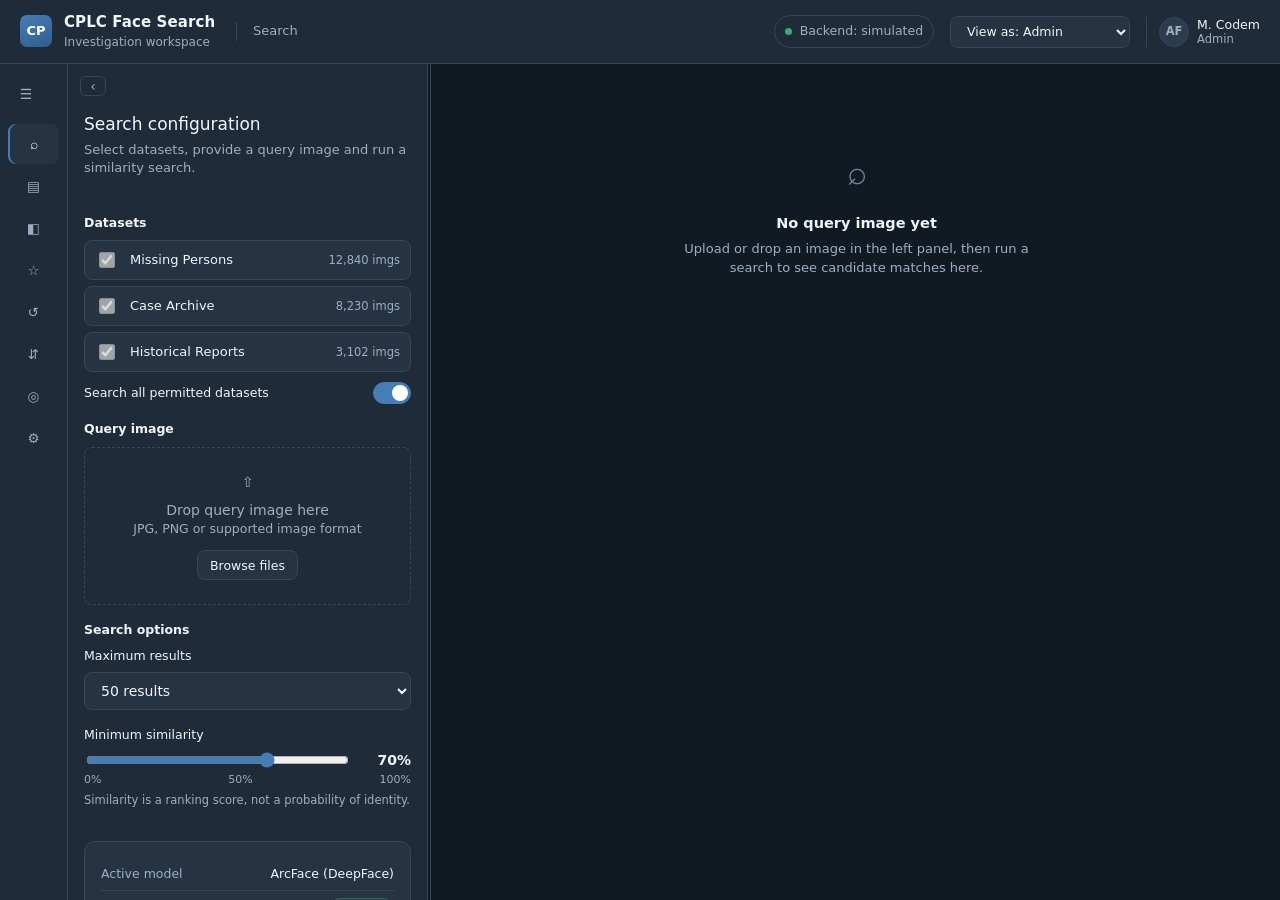
<file: Claude UI Test/files/index.html>
<!DOCTYPE html>
<html lang="en">
<head>
<meta charset="UTF-8">
<meta name="viewport" content="width=device-width, initial-scale=1">
<title>CPLC Face Search</title>
<link rel="stylesheet" href="styles.css">
</head>
<body>

<div class="app" id="app">

  <!-- ===================== HEADER ===================== -->
  <header class="header">
    <div class="header__brand">
      <div class="header__mark">CP</div>
      <div>
        <div class="header__title">CPLC Face Search</div>
        <div class="header__subtitle">Investigation workspace</div>
      </div>
    </div>
    <div class="header__crumb" id="crumb">Search</div>
    <div class="header__spacer"></div>

    <div class="header__status" title="This connection indicator is simulated for the prototype">
      <span class="dot"></span> Backend: simulated
    </div>

    <select class="header__role-select" id="roleSelect" title="Demo role switch — visual only, not real access control">
      <option value="Normal User">View as: Normal User</option>
      <option value="Power User">View as: Power User</option>
      <option value="Admin" selected>View as: Admin</option>
    </select>

    <div class="header__user">
      <div class="avatar">AF</div>
      <div class="header__user-meta">
        <div class="header__user-name">M. Codem</div>
        <div class="header__user-role" id="headerUserRole">Admin</div>
      </div>
    </div>
  </header>

  <!-- ===================== NAV RAIL ===================== -->
  <nav class="rail" id="rail">
    <button class="rail__toggle" id="railToggle" title="Expand navigation">
      <span class="nav-item__icon">☰</span><span class="nav-item__label">Collapse</span>
    </button>

    <button class="nav-item active" data-page="search" data-roles="Normal User,Power User,Admin">
      <span class="nav-item__icon">⌕</span><span class="nav-item__label">Search</span>
    </button>
    <button class="nav-item" data-page="datasets" data-roles="Power User,Admin">
      <span class="nav-item__icon">▤</span><span class="nav-item__label">Datasets &amp; Sources</span>
    </button>
    <button class="nav-item" data-page="review" data-roles="Normal User,Power User,Admin">
      <span class="nav-item__icon">◧</span><span class="nav-item__label">Match Review</span>
    </button>
    <button class="nav-item" data-page="watchlists" data-roles="Normal User,Power User,Admin">
      <span class="nav-item__icon">☆</span><span class="nav-item__label">Watchlists</span>
    </button>
    <button class="nav-item" data-page="history" data-roles="Normal User,Power User,Admin">
      <span class="nav-item__icon">↺</span><span class="nav-item__label">Search History</span>
    </button>
    <button class="nav-item" data-page="import" data-roles="Power User,Admin">
      <span class="nav-item__icon">⇵</span><span class="nav-item__label">Import Centre</span>
    </button>

    <div class="rail__section-label">System</div>
    <button class="nav-item" data-page="index" data-roles="Admin">
      <span class="nav-item__icon">◎</span><span class="nav-item__label">Index Management</span>
    </button>
    <button class="nav-item" data-page="admin" data-roles="Admin">
      <span class="nav-item__icon">⚙</span><span class="nav-item__label">Administration</span>
    </button>

    <div class="rail__spacer"></div>
  </nav>

  <!-- ===================== MAIN ===================== -->
  <main class="main" id="main">

    <!-- ---------- SEARCH PAGE ---------- -->
    <section class="page active" id="page-search">
      <div class="page-split" id="searchSplit">
        <div class="page-split__left" id="searchLeft">
          <button class="panel-collapse-btn" id="searchLeftCollapse" title="Collapse panel">‹</button>
          <div class="left-section">
            <div class="page-title">Search configuration</div>
            <div class="page-subtitle">Select datasets, provide a query image and run a similarity search.</div>
          </div>

          <div class="left-section">
            <div class="section-title">Datasets</div>
            <div id="datasetChecklist"></div>
            <div class="toggle-row" style="margin-top:10px;">
              <label for="searchAllToggle" class="text-small">Search all permitted datasets</label>
              <label class="switch"><input type="checkbox" id="searchAllToggle"><span class="switch__track"></span></label>
            </div>
          </div>

          <div class="left-section">
            <div class="section-title">Query image</div>
            <div class="dropzone" id="dropzone">
              <div class="dropzone__icon">⇧</div>
              <div>Drop query image here</div>
              <div class="text-small text-secondary">JPG, PNG or supported image format</div>
              <button class="btn btn-sm" id="browseBtn" type="button">Browse files</button>
              <input type="file" id="fileInput" accept="image/*" hidden>
            </div>
            <div id="previewArea" style="display:none;margin-top:10px;" class="preview-card">
              <img id="previewImg" alt="Query image preview">
              <div class="preview-card__meta">
                <div class="preview-card__name" id="previewName">—</div>
                <div class="preview-card__dims" id="previewDims">—</div>
              </div>
              <div class="preview-card__actions">
                <button class="btn btn-sm btn-ghost" id="replaceBtn" type="button">Replace</button>
                <button class="btn btn-sm btn-ghost" id="removeBtn" type="button">Remove</button>
              </div>
            </div>
          </div>

          <div class="left-section">
            <div class="section-title">Search options</div>
            <div class="field">
              <label class="field__label">Maximum results</label>
              <select class="select" id="maxResults">
                <option value="25">25 results</option>
                <option value="50" selected>50 results</option>
                <option value="100">100 results</option>
                <option value="all">All qualifying results</option>
              </select>
            </div>
            <div class="field">
              <label class="field__label">Minimum similarity</label>
              <div class="slider-row">
                <input type="range" id="simSlider" min="0" max="100" value="70">
                <span class="slider-value" id="simValue">70%</span>
              </div>
              <div class="slider-scale"><span>0%</span><span>50%</span><span>100%</span></div>
              <div class="field__hint">Similarity is a ranking score, not a probability of identity.</div>
            </div>
          </div>

          <div class="left-section" style="padding-bottom:16px;">
            <div class="panel text-small" style="margin-bottom:12px;">
              <div class="kv"><dt>Active model</dt><dd>ArcFace (DeepFace)</dd></div>
              <div class="kv"><dt>Index status</dt><dd><span class="badge ok">Healthy</span></dd></div>
            </div>
            <button class="btn btn-primary btn-block" id="runSearchBtn" disabled>Run search</button>
            <button class="btn btn-ghost btn-block" id="resetSearchBtn" style="margin-top:8px;">Reset controls</button>
            <div class="simulated-note">Prototype only — these controls are interactive, but no recognition engine is connected.</div>
          </div>
        </div>

        <div class="page-split__divider" id="searchDivider"></div>

        <div class="page-split__right" id="searchResults">
          <!-- rendered by app.js -->
        </div>
      </div>
    </section>

    <!-- ---------- MATCH REVIEW PAGE ---------- -->
    <section class="page" id="page-review">
      <div class="page-split page-split--wide">
        <div class="page-split__right" id="reviewContent">
          <!-- rendered by app.js -->
        </div>
      </div>
    </section>

    <!-- ---------- DATASETS & SOURCES PAGE ---------- -->
    <section class="page" id="page-datasets">
      <div class="page-split" id="datasetsSplit">
        <div class="page-split__left">
          <div class="left-section">
            <div class="page-title">Datasets &amp; Sources</div>
            <div class="page-subtitle">Configure where images come from and monitor source health.</div>
          </div>
          <div class="left-section">
            <div class="section-title">Filter by status</div>
            <label class="checkbox-row"><input type="checkbox" class="dsStatusFilter" value="Healthy" checked> Healthy</label>
            <label class="checkbox-row"><input type="checkbox" class="dsStatusFilter" value="Warning" checked> Warning</label>
            <label class="checkbox-row"><input type="checkbox" class="dsStatusFilter" value="Index pending" checked> Index pending</label>
            <label class="checkbox-row"><input type="checkbox" class="dsStatusFilter" value="Offline" checked> Offline</label>
          </div>
          <div class="left-section" style="padding-bottom:16px;">
            <div class="section-title">Owner</div>
            <select class="select" id="dsOwnerFilter">
              <option value="">All owners</option>
              <option value="u1">M. Codem</option>
              <option value="u4">N. Siddiqui</option>
            </select>
            <button class="btn btn-primary btn-block" style="margin-top:16px;" id="newDatasetBtn">New dataset</button>
          </div>
        </div>
        <div class="page-split__divider"></div>
        <div class="page-split__right" id="datasetsTableArea"></div>
      </div>
    </section>

    <!-- ---------- CREATE DATASET WIZARD (full width) ---------- -->
    <section class="page" id="page-wizard">
      <div class="page-split page-split--wide">
        <div class="page-split__right" id="wizardArea"></div>
      </div>
    </section>

    <!-- ---------- WATCHLISTS PAGE ---------- -->
    <section class="page" id="page-watchlists">
      <div class="page-split" id="watchlistsSplit">
        <div class="page-split__left">
          <div class="left-section">
            <div class="page-title">Watchlists</div>
            <div class="page-subtitle">Lists of subjects under active monitoring, with case context.</div>
          </div>
          <div class="left-section" style="padding-bottom:16px;" id="watchlistNav"></div>
          <div class="left-section" style="padding-bottom:16px;">
            <button class="btn btn-primary btn-block" id="newWatchlistBtn">New watchlist</button>
          </div>
        </div>
        <div class="page-split__divider"></div>
        <div class="page-split__right" id="watchlistDetail"></div>
      </div>
    </section>

    <!-- ---------- SEARCH HISTORY PAGE ---------- -->
    <section class="page" id="page-history">
      <div class="page-split page-split--wide">
        <div class="page-split__right" id="historyArea"></div>
      </div>
    </section>

    <!-- ---------- IMPORT CENTRE PAGE ---------- -->
    <section class="page" id="page-import">
      <div class="page-split page-split--wide">
        <div class="page-split__right" id="importArea"></div>
      </div>
    </section>

    <!-- ---------- INDEX MANAGEMENT PAGE ---------- -->
    <section class="page" id="page-index">
      <div class="page-split page-split--wide">
        <div class="page-split__right" id="indexArea"></div>
      </div>
    </section>

    <!-- ---------- ADMINISTRATION PAGE ---------- -->
    <section class="page" id="page-admin">
      <div class="page-split page-split--wide">
        <div class="page-split__right" id="adminArea"></div>
      </div>
    </section>

  </main>
</div>

<!-- ===================== OVERLAYS ===================== -->
<div class="overlay-backdrop" id="modalBackdrop"></div>
<div class="overlay-backdrop drawer-mode" id="drawerBackdrop"></div>
<div class="toast-stack" id="toastStack"></div>

<script src="data.js"></script>
<script src="app.js"></script>
</body>
</html>
</file>
<file: Claude UI Test/files/styles.css>
/* =========================================================================
   CPLC Face Search — styles
   ========================================================================= */

:root {
  --bg: #111923;
  --sidebar: #202B39;
  --panel: #263343;
  --panel-raised: #2C3B4D;
  --text: #F1F5F9;
  --text-secondary: #9CAFC5;
  --border: #37465A;
  --accent: #477DB5;
  --accent-hover: #5B91C7;
  --success: #3FA77A;
  --warning: #D6A34B;
  --error: #D96565;

  --space-1: 4px;
  --space-2: 8px;
  --space-3: 12px;
  --space-4: 16px;
  --space-5: 20px;
  --space-6: 24px;
  --space-8: 32px;

  --control-h: 38px;
  --radius: 8px;
  --radius-panel: 11px;

  --header-h: 64px;
  --rail-collapsed: 68px;
  --rail-expanded: 220px;
}

* { box-sizing: border-box; }

html, body {
  height: 100%;
  margin: 0;
}

body {
  background: var(--bg);
  color: var(--text);
  font-family: "Inter", -apple-system, "Segoe UI", system-ui, sans-serif;
  font-size: 14px;
  line-height: 1.45;
  -webkit-font-smoothing: antialiased;
}

button, input, select, textarea { font-family: inherit; font-size: inherit; color: inherit; }

::-webkit-scrollbar { width: 10px; height: 10px; }
::-webkit-scrollbar-track { background: transparent; }
::-webkit-scrollbar-thumb { background: var(--border); border-radius: 6px; }

a { color: var(--accent-hover); }

:focus-visible {
  outline: 2px solid var(--accent-hover);
  outline-offset: 2px;
}

/* ---------- App shell --------------------------------------------------- */

.app {
  display: grid;
  grid-template-columns: var(--rail-collapsed) 1fr;
  grid-template-rows: var(--header-h) 1fr;
  grid-template-areas:
    "header header"
    "rail   main";
  height: 100vh;
  min-width: 900px;
  overflow: hidden;
  transition: grid-template-columns .18s ease;
}
.app.rail-expanded { grid-template-columns: var(--rail-expanded) 1fr; }

/* Header */
.header {
  grid-area: header;
  display: flex;
  align-items: center;
  gap: var(--space-4);
  padding: 0 var(--space-5);
  background: var(--sidebar);
  border-bottom: 1px solid var(--border);
}
.header__brand { display: flex; align-items: center; gap: var(--space-3); min-width: 200px; }
.header__mark {
  width: 32px; height: 32px; border-radius: 7px;
  background: linear-gradient(155deg, var(--accent), #2F5E8C);
  display: flex; align-items: center; justify-content: center;
  font-weight: 600; font-size: 13px; color: #fff; flex-shrink: 0;
}
.header__title { font-weight: 600; font-size: 15px; letter-spacing: .1px; }
.header__subtitle { color: var(--text-secondary); font-size: 12px; }
.header__crumb { color: var(--text-secondary); font-size: 13px; padding-left: var(--space-4); border-left: 1px solid var(--border); }
.header__spacer { flex: 1; }
.header__status {
  display: flex; align-items: center; gap: var(--space-2);
  font-size: 12.5px; color: var(--text-secondary);
  padding: 6px 10px; border: 1px solid var(--border); border-radius: 20px;
}
.dot { width: 7px; height: 7px; border-radius: 50%; background: var(--success); flex-shrink: 0; }
.dot.warn { background: var(--warning); }
.dot.err { background: var(--error); }

.header__role-select {
  background: var(--panel); border: 1px solid var(--border); border-radius: var(--radius);
  height: 32px; padding: 0 var(--space-3); color: var(--text); font-size: 12.5px;
}

.header__user {
  display: flex; align-items: center; gap: var(--space-2);
  padding-left: var(--space-3); border-left: 1px solid var(--border);
}
.avatar {
  width: 30px; height: 30px; border-radius: 50%;
  background: var(--panel-raised); border: 1px solid var(--border);
  display: flex; align-items: center; justify-content: center;
  font-size: 11.5px; font-weight: 600; color: var(--text-secondary);
}
.header__user-meta { line-height: 1.25; }
.header__user-name { font-size: 12.5px; font-weight: 500; }
.header__user-role { font-size: 11.5px; color: var(--text-secondary); }

/* Nav rail */
.rail {
  grid-area: rail;
  background: var(--sidebar);
  border-right: 1px solid var(--border);
  display: flex;
  flex-direction: column;
  padding: var(--space-3) var(--space-2);
  overflow-y: auto;
  overflow-x: hidden;
}
.rail__toggle {
  width: 100%;
  display: flex; align-items: center; gap: var(--space-3);
  background: transparent; border: none; color: var(--text-secondary);
  height: 36px; border-radius: var(--radius); cursor: pointer;
  padding: 0 var(--space-2); margin-bottom: var(--space-3);
}
.rail__toggle:hover { background: var(--panel); color: var(--text); }

.nav-item {
  display: flex; align-items: center; gap: var(--space-3);
  height: 40px; padding: 0 10px; border-radius: var(--radius);
  color: var(--text-secondary); text-decoration: none; cursor: pointer;
  border: none; background: transparent; width: 100%; text-align: left;
  font-size: 13.5px; margin-bottom: 2px;
}
.nav-item:hover { background: var(--panel); color: var(--text); }
.nav-item.active { background: var(--panel); color: var(--text); box-shadow: inset 2px 0 0 var(--accent); }
.nav-item__icon { width: 20px; height: 20px; flex-shrink: 0; display: flex; align-items: center; justify-content: center; }
.nav-item__label { white-space: nowrap; overflow: hidden; opacity: 1; }
.app:not(.rail-expanded) .nav-item__label { display: none; }
.app:not(.rail-expanded) .nav-item { justify-content: center; }
.rail__section-label {
  font-size: 10.5px; letter-spacing: .04em; color: var(--text-secondary);
  padding: var(--space-3) 10px var(--space-1);
}
.app:not(.rail-expanded) .rail__section-label { display: none; }
.rail__spacer { flex: 1; }

/* Main / page views */
.main {
  grid-area: main;
  overflow: hidden;
  display: flex;
  flex-direction: column;
  min-width: 0;
}
.page { display: none; height: 100%; min-height: 0; }
.page.active { display: flex; flex-direction: column; }

.page-split {
  display: flex;
  height: 100%;
  min-height: 0;
}
.page-split__left {
  width: 360px;
  min-width: 280px;
  max-width: 520px;
  background: var(--sidebar);
  border-right: 1px solid var(--border);
  display: flex;
  flex-direction: column;
  overflow-y: auto;
  flex-shrink: 0;
}
.page-split.collapsed .page-split__left { display: none; }
.page-split__divider {
  width: 5px; cursor: col-resize; flex-shrink: 0; background: transparent;
  position: relative;
}
.page-split__divider::after {
  content: ""; position: absolute; left: 2px; top: 0; bottom: 0; width: 1px; background: var(--border);
}
.page-split__divider:hover::after, .page-split__divider.dragging::after { background: var(--accent); width: 2px; }
.page-split__right {
  flex: 1;
  overflow-y: auto;
  min-width: 0;
  padding: var(--space-6);
}
.page-split--wide .page-split__left { display: none; }
.page-split--wide .page-split__divider { display: none; }

.panel-collapse-btn {
  align-self: flex-start;
  margin: var(--space-3) var(--space-3) 0;
  background: transparent; border: 1px solid var(--border); color: var(--text-secondary);
  width: 26px; height: 26px; border-radius: 6px; cursor: pointer;
}

/* ---------- Typography --------------------------------------------------- */
h1, h2, h3, h4 { margin: 0; font-weight: 600; }
.page-title { font-size: 17px; margin-bottom: var(--space-1); }
.page-subtitle { font-size: 13px; color: var(--text-secondary); margin-bottom: var(--space-5); }
.section-title { font-size: 12.5px; font-weight: 600; color: var(--text); margin-bottom: var(--space-2); }
.text-secondary { color: var(--text-secondary); }
.text-small { font-size: 12.5px; }

/* ---------- Form elements ------------------------------------------------- */
.field { margin-bottom: var(--space-4); }
.field__label { display: block; font-size: 12.5px; font-weight: 500; margin-bottom: 6px; }
.field__hint { font-size: 11.5px; color: var(--text-secondary); margin-top: 4px; }

.input, .select, textarea.textarea {
  width: 100%;
  height: var(--control-h);
  background: var(--panel);
  border: 1px solid var(--border);
  border-radius: var(--radius);
  color: var(--text);
  padding: 0 var(--space-3);
}
textarea.textarea { height: auto; padding: var(--space-3); resize: vertical; min-height: 72px; }
.input:focus, .select:focus, textarea.textarea:focus { border-color: var(--accent); }
.input::placeholder { color: var(--text-secondary); }

.checkbox-row {
  display: flex; align-items: center; gap: var(--space-3);
  padding: 8px 10px; border: 1px solid var(--border); border-radius: var(--radius);
  background: var(--panel); margin-bottom: 6px; cursor: pointer;
  font-size: 13px;
}
.checkbox-row:hover { border-color: var(--accent); }
.checkbox-row input[type="checkbox"] { width: 16px; height: 16px; accent-color: var(--accent); }
.checkbox-row .count { margin-left: auto; color: var(--text-secondary); font-size: 11.5px; }

.radio-row { display: flex; align-items: center; gap: var(--space-2); font-size: 13px; margin-bottom: 6px; }
.radio-row input[type="radio"] { accent-color: var(--accent); }

.slider-row { display: flex; align-items: center; gap: var(--space-3); }
input[type="range"] { flex: 1; accent-color: var(--accent); }
.slider-value { font-variant-numeric: tabular-nums; font-weight: 600; width: 48px; text-align: right; }
.slider-scale { display: flex; justify-content: space-between; color: var(--text-secondary); font-size: 11px; margin-top: 2px; }

.toggle-row { display: flex; align-items: center; justify-content: space-between; gap: var(--space-3); }
.switch { position: relative; width: 38px; height: 22px; flex-shrink: 0; }
.switch input { opacity: 0; width: 0; height: 0; }
.switch__track {
  position: absolute; inset: 0; background: var(--panel-raised); border: 1px solid var(--border);
  border-radius: 20px; cursor: pointer; transition: background .15s;
}
.switch__track::before {
  content: ""; position: absolute; width: 16px; height: 16px; left: 2px; top: 2px;
  background: var(--text-secondary); border-radius: 50%; transition: transform .15s, background .15s;
}
.switch input:checked + .switch__track { background: var(--accent); border-color: var(--accent); }
.switch input:checked + .switch__track::before { transform: translateX(16px); background: #fff; }

/* ---------- Buttons ------------------------------------------------------- */
.btn {
  height: var(--control-h);
  padding: 0 var(--space-4);
  border-radius: var(--radius);
  border: 1px solid var(--border);
  background: var(--panel);
  color: var(--text);
  cursor: pointer;
  font-size: 13px;
  font-weight: 500;
  display: inline-flex; align-items: center; justify-content: center; gap: 8px;
}
.btn:hover { border-color: var(--accent); }
.btn:disabled { opacity: .45; cursor: not-allowed; }
.btn-primary { background: var(--accent); border-color: var(--accent); color: #fff; }
.btn-primary:hover { background: var(--accent-hover); border-color: var(--accent-hover); }
.btn-ghost { background: transparent; border-color: transparent; color: var(--text-secondary); }
.btn-ghost:hover { color: var(--text); background: var(--panel); }
.btn-danger { background: transparent; border-color: var(--error); color: var(--error); }
.btn-danger:hover { background: rgba(217,101,101,.1); }
.btn-block { width: 100%; }
.btn-sm { height: 30px; padding: 0 var(--space-3); font-size: 12.5px; }

/* ---------- Panels / cards ------------------------------------------------- */
.panel {
  background: var(--panel);
  border: 1px solid var(--border);
  border-radius: var(--radius-panel);
  padding: var(--space-4);
}
.panel + .panel { margin-top: var(--space-4); }

.left-section { padding: var(--space-4) var(--space-4) 0; }
.left-section--tight { padding-top: var(--space-3); }

.stat-row { display: flex; gap: var(--space-4); margin-bottom: var(--space-5); }
.stat-card {
  flex: 1; background: var(--panel); border: 1px solid var(--border); border-radius: var(--radius-panel);
  padding: var(--space-4);
}
.stat-card__value { font-size: 26px; font-weight: 700; line-height: 1; margin-bottom: 4px; }
.stat-card__label { color: var(--text-secondary); font-size: 12.5px; }

/* ---------- Badges / status ------------------------------------------------- */
.badge {
  display: inline-flex; align-items: center; gap: 6px;
  padding: 3px 9px; border-radius: 20px; font-size: 11.5px; font-weight: 500;
  border: 1px solid var(--border); color: var(--text-secondary);
}
.badge.ok { color: var(--success); border-color: rgba(63,167,122,.4); background: rgba(63,167,122,.08); }
.badge.warn { color: var(--warning); border-color: rgba(214,163,75,.4); background: rgba(214,163,75,.08); }
.badge.err { color: var(--error); border-color: rgba(217,101,101,.4); background: rgba(217,101,101,.08); }
.badge.info { color: var(--accent-hover); border-color: rgba(91,145,199,.4); background: rgba(71,125,181,.1); }
.badge.neutral { color: var(--text-secondary); }

/* ---------- Tables ------------------------------------------------------- */
.table-wrap { overflow-x: auto; border: 1px solid var(--border); border-radius: var(--radius-panel); }
table { width: 100%; border-collapse: collapse; min-width: 720px; }
thead th {
  text-align: left; font-size: 11.5px; font-weight: 600; color: var(--text-secondary);
  padding: 10px 14px; border-bottom: 1px solid var(--border); background: var(--panel);
  white-space: nowrap; cursor: pointer; user-select: none;
}
thead th:hover { color: var(--text); }
thead th.sorted::after { content: " ▾"; }
tbody td { padding: 10px 14px; border-bottom: 1px solid var(--border); font-size: 13px; vertical-align: middle; }
tbody tr:last-child td { border-bottom: none; }
tbody tr.clickable { cursor: pointer; }
tbody tr.clickable:hover { background: var(--panel-raised); }
.thumb { width: 36px; height: 36px; border-radius: 6px; background: var(--panel-raised); border: 1px solid var(--border); object-fit: cover; }
.cell-sub { color: var(--text-secondary); font-size: 11.5px; margin-top: 2px; }

/* Expand row */
.occ-row td { background: var(--bg); padding: 0; }
.occ-wrap { padding: var(--space-4); border-left: 2px solid var(--accent); }
.occ-grid { display: grid; grid-template-columns: repeat(auto-fit, minmax(230px, 1fr)); gap: var(--space-3); }
.occ-card { background: var(--panel); border: 1px solid var(--border); border-radius: var(--radius); padding: var(--space-3); }
.occ-card__title { font-weight: 600; font-size: 12.5px; margin-bottom: 6px; }
.occ-card dl { margin: 0; font-size: 12px; }
.occ-card dt { color: var(--text-secondary); margin-top: 6px; }
.occ-card dd { margin: 0; word-break: break-word; }

/* ---------- Toolbars ------------------------------------------------------- */
.toolbar { display: flex; align-items: center; gap: var(--space-3); margin-bottom: var(--space-4); flex-wrap: wrap; }
.toolbar__spacer { flex: 1; }
.search-box { position: relative; width: 240px; }
.search-box .input { padding-left: 32px; }
.search-box svg { position: absolute; left: 10px; top: 50%; transform: translateY(-50%); color: var(--text-secondary); }

/* ---------- Empty / loading / error states ------------------------------- */
.state-block { display: flex; flex-direction: column; align-items: center; justify-content: center; text-align: center; padding: 60px 20px; color: var(--text-secondary); }
.state-block__icon { margin-bottom: var(--space-4); opacity: .7; }
.state-block__title { color: var(--text); font-size: 14.5px; font-weight: 600; margin-bottom: 6px; }
.state-block__body { font-size: 13px; max-width: 360px; }
.spinner {
  width: 26px; height: 26px; border-radius: 50%;
  border: 3px solid var(--border); border-top-color: var(--accent);
  animation: spin .8s linear infinite;
}
@keyframes spin { to { transform: rotate(360deg); } }
.progress {
  height: 6px; width: 220px; background: var(--panel-raised); border-radius: 4px; overflow: hidden; margin-top: var(--space-3);
}
.progress__bar { height: 100%; background: var(--accent); width: 0%; transition: width .3s; }

/* ---------- Dropzone ------------------------------------------------------- */
.dropzone {
  border: 1.5px dashed var(--border);
  border-radius: var(--radius);
  padding: var(--space-6) var(--space-3);
  text-align: center;
  cursor: pointer;
  color: var(--text-secondary);
}
.dropzone:hover, .dropzone.drag { border-color: var(--accent); background: rgba(71,125,181,.06); }
.dropzone__icon { margin-bottom: var(--space-2); }
.dropzone .btn { margin-top: var(--space-3); }

.preview-card { display: flex; gap: var(--space-3); align-items: center; }
.preview-card img { width: 56px; height: 56px; border-radius: 8px; object-fit: cover; border: 1px solid var(--border); }
.preview-card__meta { flex: 1; min-width: 0; }
.preview-card__name { font-size: 13px; font-weight: 500; overflow: hidden; text-overflow: ellipsis; white-space: nowrap; }
.preview-card__dims { font-size: 11.5px; color: var(--text-secondary); }
.preview-card__actions { display: flex; gap: var(--space-2); }

/* ---------- Drawers / modals ----------------------------------------------- */
.overlay-backdrop {
  position: fixed; inset: 0; background: rgba(6,10,15,.55);
  display: none; align-items: center; justify-content: center; z-index: 50;
}
.overlay-backdrop.open { display: flex; }
.overlay-backdrop.drawer-mode { justify-content: flex-end; align-items: stretch; }

.modal {
  width: 480px; max-width: 90vw; max-height: 85vh; overflow-y: auto;
  background: var(--sidebar); border: 1px solid var(--border); border-radius: var(--radius-panel);
  padding: var(--space-5);
}
.drawer {
  width: 420px; max-width: 90vw; height: 100%;
  background: var(--sidebar); border-left: 1px solid var(--border);
  padding: var(--space-5); overflow-y: auto;
}
.overlay__header { display: flex; align-items: center; justify-content: space-between; margin-bottom: var(--space-4); }
.overlay__close { background: transparent; border: none; color: var(--text-secondary); cursor: pointer; width: 28px; height: 28px; border-radius: 6px; }
.overlay__close:hover { background: var(--panel); color: var(--text); }
.overlay__footer { display: flex; justify-content: flex-end; gap: var(--space-3); margin-top: var(--space-5); padding-top: var(--space-4); border-top: 1px solid var(--border); }

/* ---------- Toast ---------------------------------------------------------- */
.toast-stack { position: fixed; bottom: var(--space-5); right: var(--space-5); display: flex; flex-direction: column; gap: var(--space-2); z-index: 100; }
.toast {
  background: var(--sidebar); border: 1px solid var(--border); border-left: 3px solid var(--accent);
  border-radius: var(--radius); padding: 10px 14px; font-size: 13px; min-width: 240px;
  box-shadow: 0 6px 18px rgba(0,0,0,.35);
  animation: toast-in .15s ease;
}
.toast.success { border-left-color: var(--success); }
.toast.error { border-left-color: var(--error); }
@keyframes toast-in { from { opacity: 0; transform: translateY(6px); } to { opacity: 1; transform: translateY(0); } }

/* ---------- Wizard ---------------------------------------------------------- */
.wizard-steps { display: flex; align-items: center; gap: var(--space-2); margin-bottom: var(--space-6); }
.wizard-step { display: flex; align-items: center; gap: var(--space-2); color: var(--text-secondary); font-size: 12.5px; }
.wizard-step__dot { width: 22px; height: 22px; border-radius: 50%; border: 1px solid var(--border); display: flex; align-items: center; justify-content: center; font-size: 11px; }
.wizard-step.active { color: var(--text); }
.wizard-step.active .wizard-step__dot { background: var(--accent); border-color: var(--accent); color: #fff; }
.wizard-step.done .wizard-step__dot { background: var(--success); border-color: var(--success); color: #fff; }
.wizard-step__sep { width: 24px; height: 1px; background: var(--border); }
.wizard-body { max-width: 640px; }

/* ---------- Match review ---------------------------------------------------- */
.review-images { display: grid; grid-template-columns: 1fr 1fr; gap: var(--space-5); margin-bottom: var(--space-5); }
.review-image-card { background: var(--panel); border: 1px solid var(--border); border-radius: var(--radius-panel); overflow: hidden; }
.review-image-card__frame { aspect-ratio: 4/3; background: var(--panel-raised); display: flex; align-items: center; justify-content: center; color: var(--text-secondary); position: relative; overflow: hidden; }
.review-image-card__frame img { width: 100%; height: 100%; object-fit: cover; }
.review-image-card__bar { display: flex; align-items: center; justify-content: space-between; padding: var(--space-3); }
.review-nav { display: flex; align-items: center; gap: var(--space-3); justify-content: center; margin-bottom: var(--space-5); }

.two-col { display: grid; grid-template-columns: 1.4fr 1fr; gap: var(--space-5); align-items: start; }

/* ---------- Misc ---------------------------------------------------------- */
.divider { height: 1px; background: var(--border); margin: var(--space-4) 0; }
.kv { display: flex; justify-content: space-between; gap: var(--space-3); padding: 7px 0; border-bottom: 1px solid var(--border); font-size: 12.5px; }
.kv:last-child { border-bottom: none; }
.kv dt { color: var(--text-secondary); }
.kv dd { margin: 0; text-align: right; }
.icon { width: 18px; height: 18px; display: inline-block; }
.simulated-note { font-size: 11.5px; color: var(--text-secondary); padding: var(--space-3); border: 1px dashed var(--border); border-radius: var(--radius); margin-top: var(--space-4); }

@media (max-width: 980px) {
  .two-col, .review-images { grid-template-columns: 1fr; }
}
</file>
